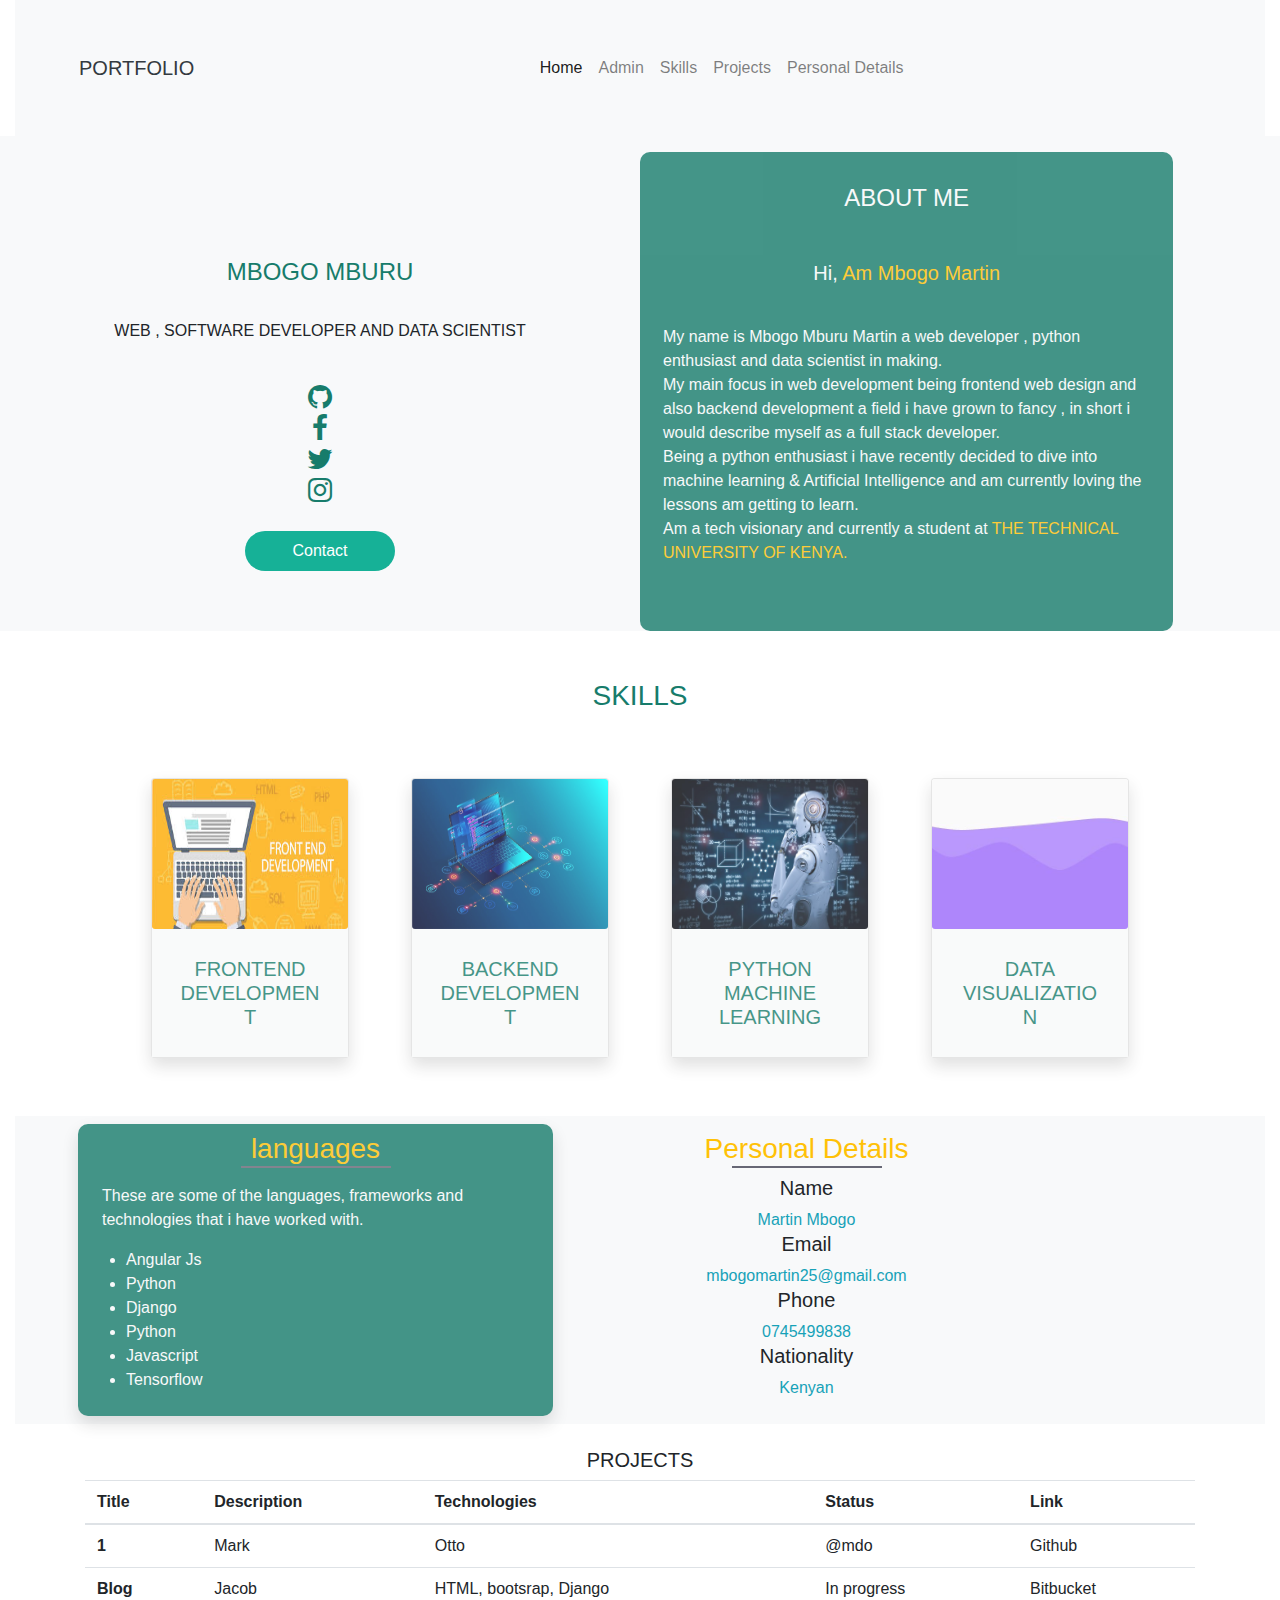
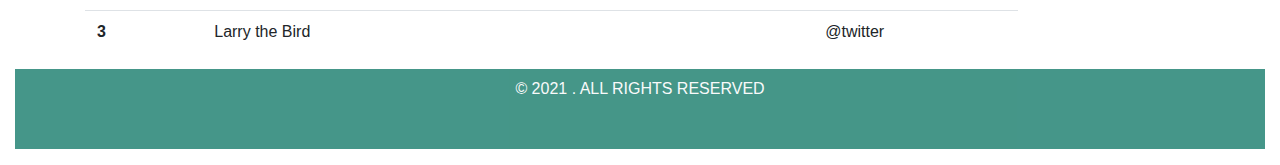
<file: portfolio/src/home.html>
<head>
    <meta charset="UTF-8">
    <title>PORTFOLIO</title>
    <link rel="stylesheet" href="style.css ">
    <link href="../src/css/all.css" rel="stylesheet">
    <link rel="stylesheet" href="../css/bootstrap.min.css ">
    <link rel="stylesheet" href="https://cdnjs.cloudflare.com/ajax/libs/font-awesome/4.7.0/css/font-awesome.min.css">
    <link rel="stylesheet" href="https://stackpath.bootstrapcdn.com/bootstrap/4.5.0/css/bootstrap.min.css" integrity="sha384-9aIt2nRpC12Uk9gS9baDl411NQApFmC26EwAOH8WgZl5MYYxFfc+NcPb1dKGj7Sk" crossorigin="anonymous">

</head>

<body>
    <div class="container-fluid">
        <nav class="navbar navbar-expand-lg navbar-light bg-light p-5 ">
            <a class="navbar navbar-brand text-dark" href="#">PORTFOLIO</a>
            <button class="navbar-toggler" type="button" data-toggle="collapse" data-target="#navbarNav" aria-controls="navbarNav" aria-expanded="false" aria-label="Toggle navigation">
    <span class="navbar-toggler-icon"></span>
  </button>
            <div class="collapse navbar-collapse mr-0" id="navbarSupportedContent">
                <ul class="navbar-nav m-auto mb-2 mb-lg-0">
                    <li class="nav-item">
                        <a class="nav-link active " aria-current="page" href="#">Home</a>
                    </li>
                    <li class="nav-item">
                        <a class="nav-link  " href="/admin">Admin</a>
                    </li>
                    <li class="nav-item">
                        <a class="nav-link  " href="#skills">Skills</a>
                    </li>
                    <li class="nav-item">
                        <a class="nav-link  " href="#projects">Projects</a>
                    </li>
                    <li class="nav-item">
                        <a class="nav-link  " href="#dets">Personal Details</a>
                    </li>
            </div>
        </nav>
        <!-- hero section starts here -->
        <div class="" id="hero">
            <div class="row text-center bg-light">
                <div class="col-md-6 mt-5 text-center " id="profile">
                    <h4 class="text-center m-3 p-3 text-custom  mt-5"> MBOGO MBURU</h4>
                    <P class=>WEB , SOFTWARE DEVELOPER AND DATA SCIENTIST</P>

                    <div class="">
                        <ul class="navbar-nav m-2 p-3 d-inline">
                            <li class="nav-item ">
                                <a href=""><i class="fa fa-github text-custom " style="font-size: 28px;"></i></a>
                            </li>
                            <li class="nav-item">
                                <a href=""> <i class="fa fa-facebook text-custom " style="font-size: 28px;"></i></a>
                            </li>
                            <li class="nav-item">
                                <a href=""> <i class="fa fa-twitter text-custom" style="font-size: 28px;"></i></a>
                            </li>
                            <li class="nav-item">
                                <a href=""><i class="fa fa-instagram text-custom " style="font-size: 28px;"></i></a>
                            </li>
                        </ul>
                    </div>
                    <button class=" btn-custom"> Contact</button>
                </div>
                <div class="col-md-5 mt-3 bg-custom text-light  " id="hero-about">
                    <h4 class="hero-title m-3 p-3">ABOUT ME</h4>
                    <h5 class="p-3 m-3">Hi, <span class="text-warning">Am Mbogo Martin</span></h5>
                    <p class="text-left p-2">My name is Mbogo Mburu Martin a web developer , python enthusiast and data scientist in making. <br>My main focus in web development being frontend web design and also backend development a field i have grown to fancy , in short i
                        would describe myself as a full stack developer.<br> Being a python enthusiast i have recently decided to dive into machine learning & Artificial Intelligence and am currently loving the lessons am getting to learn.
                        <br>Am a tech visionary and currently a student at <span class="text-warning">  THE TECHNICAL UNIVERSITY OF KENYA.</span>
                    </p>
                </div>
            </div>
        </div>
        <!-- skills section starts here -->
        <section id="skills" class="">
            <div class=" container text-center  ">
                <h3 class="text-center text-custom mt-5 ">SKILLS</h3>
                <div class="row  ">
                    <div class="col-md-3 ">
                        <a class="nav-link " href="datamanagement.html ">
                            <div class="card shadow  bg-custom">
                                <img src="../images/frontend.jpg" class="card-img " height="150px; " width="100% " alt=" ">
                                <div class="card-body  bg-light ">
                                    <h5 class="m-2 text-custom ">FRONTEND DEVELOPMENT</h5>
                                </div>
                            </div>
                        </a>
                    </div>
                    <div class="col-md-3 ">
                        <a class="nav-link " href="datamanagement.html ">
                            <div class="card  bg-custom shadow ">
                                <img src="../images/backend.jpg" class="card-img " height="150px; " width="100% " alt=" ">
                                <div class="card-body bg-light">
                                    <h5 class="m-2 text-custom ">BACKEND DEVELOPMENT</h5>
                                </div>
                            </div>
                        </a>
                    </div>
                    <div class="col-md-3">
                        <a class="nav-link " href="datamanagement.html ">
                            <div class="card   bg-custom shadow ">
                                <img src="../images/machinelearning.jpg" class="card-img " height="150px; " width="100% " alt=" ">
                                <div class="card-body  bg-light ">
                                    <h5 class="m-2 text-custom ">PYTHON MACHINE LEARNING</h5>
                                </div>
                            </div>
                        </a>
                    </div>
                    <div class="col-md-3 ">
                        <a class="nav-link " href="datamanagement.html ">
                            <div class="card bg-custom shadow ">
                                <img src="../images/images (2).jpg" class="card-img " height="150px; " width="100% " alt=" ">
                                <div class="card-body  bg-light ">
                                    <h5 class="m-2  text-custom">DATA VISUALIZATION</h5>
                                </div>
                            </div>
                        </a>
                    </div>

                </div>

            </div>
        </section>
        <!-- tecnology and languages learnt starts here -->
        <section class="bg-light " id="dets">
            <div class="languages bg-light container container">
                <div class="section-title ">
                    <div class="row">
                        <div class="col-md-5 m-2 p-2 bg-custom shadow text-light" id="languages">
                            <h3 class="title text-center text-warning">languages</h3>
                            <p class="m-3">These are some of the languages, frameworks and technologies that i have worked with.</p>
                            <ul>
                                <li>Angular Js</li>
                                <li>Python</li>
                                <li>Django</li>
                                <li>Python</li>
                                <li>Javascript</li>
                                <li>Tensorflow</li>
                            </ul>
                        </div>
                        <div class="col-md-5 p-2 m-2 text-center">
                            <h3 class="title text-warning text-center">Personal Details</h3>
                            <h5>Name</h5><span class="text-info">Martin Mbogo</span>
                            <h5>Email</h5><span class="text-info"> mbogomartin25@gmail.com</span>
                            <h5>Phone</h5><span class="text-info">0745499838</span>
                            <h5>Nationality</h5><span class="text-info">Kenyan</span>
                        </div>
                    </div>
                </div>
            </div>
        </section>
        <!-- projects section starts here -->
        <section class="projects mt-4 " id="projects">
            <div class="projects container">
                <h5 class="text-center"> PROJECTS

                </h5>

                <table class="table">
                    <thead>
                        <tr>
                            <th scope="col">Title</th>
                            <th scope="col">Description</th>
                            <th scope="col">Technologies</th>
                            <th scope="col">Status</th>
                            <th scope="col"> Link</th>
                        </tr>
                    </thead>
                    <tbody>
                        <tr>
                            <th scope="row">1</th>
                            <td>Mark</td>
                            <td>Otto</td>
                            <td>@mdo</td>
                            <td> Github</td>
                        </tr>
                        <tr>
                            <th scope="row" id="title">Blog </th>
                            <td id="description">Jacob</td>
                            <td id="technologies">HTML, bootsrap, Django</td>
                            <td id="status">In progress</td>
                            <td id="link"> Bitbucket</td>
                        </tr>
                        <tr>
                            <th scope="row">3</th>
                            <td colspan="2">Larry the Bird</td>
                            <td>@twitter</td>
                        </tr>
                    </tbody>
                </table>
            </div>
        </section>
        <section class="bg-custom text-light">
            <div class="footer  text-center m-3 p-2">&copy; 2021 . ALL RIGHTS RESERVED</div>
        </section>
</body>
</file>
<file: portfolio/src/style.css>
body {
    line-height: 2px;
    margin: 0;
    padding: 0;
    font-size: 20px;
    line-height: 1.6em;
    text-align: left;
}

.bg-custom {
    background-color: rgb(23, 124, 107);
    opacity: .8;
}

.text-custom {
    color: rgb(23, 124, 107);
}

html {
    scroll-behavior: smooth;
    transition-delay: 10s;
}

#hero-about {
    border-radius: 10px;
}

.btn-custom {
    width: 150px;
    padding: 8px 25px;
    border: none;
    border-radius: 20px;
    background: rgb(22, 177, 151);
    color: white;
}

#profile {
    background-image: rgba(0, 0, 0, 0.5) url(../images/SE002.jpg);
    padding: 10px;
    margin-top: 100px;
    margin-bottom: 50px;
}

#hero {
    background-image: rgba(0, 0, 0, 0.5) url(../images/SE002.jpg);
}

#hero-img {
    margin: auto;
    width: 100%;
    display: block;
}

#skills {
    padding: '';
    height: auto;
}

#skills .row {
    padding: 50px;
}

#languages {
    border-radius: 10px;
}

.title::after {
    content: '';
    background: #676775;
    height: 2px;
    width: 150px;
    margin-left: auto;
    margin-right: auto;
    display: block;
}

#profile h4 {
    font-weight: unset;
}

.footer {
    height: 80px;
    text-align: center;
}
</file>
